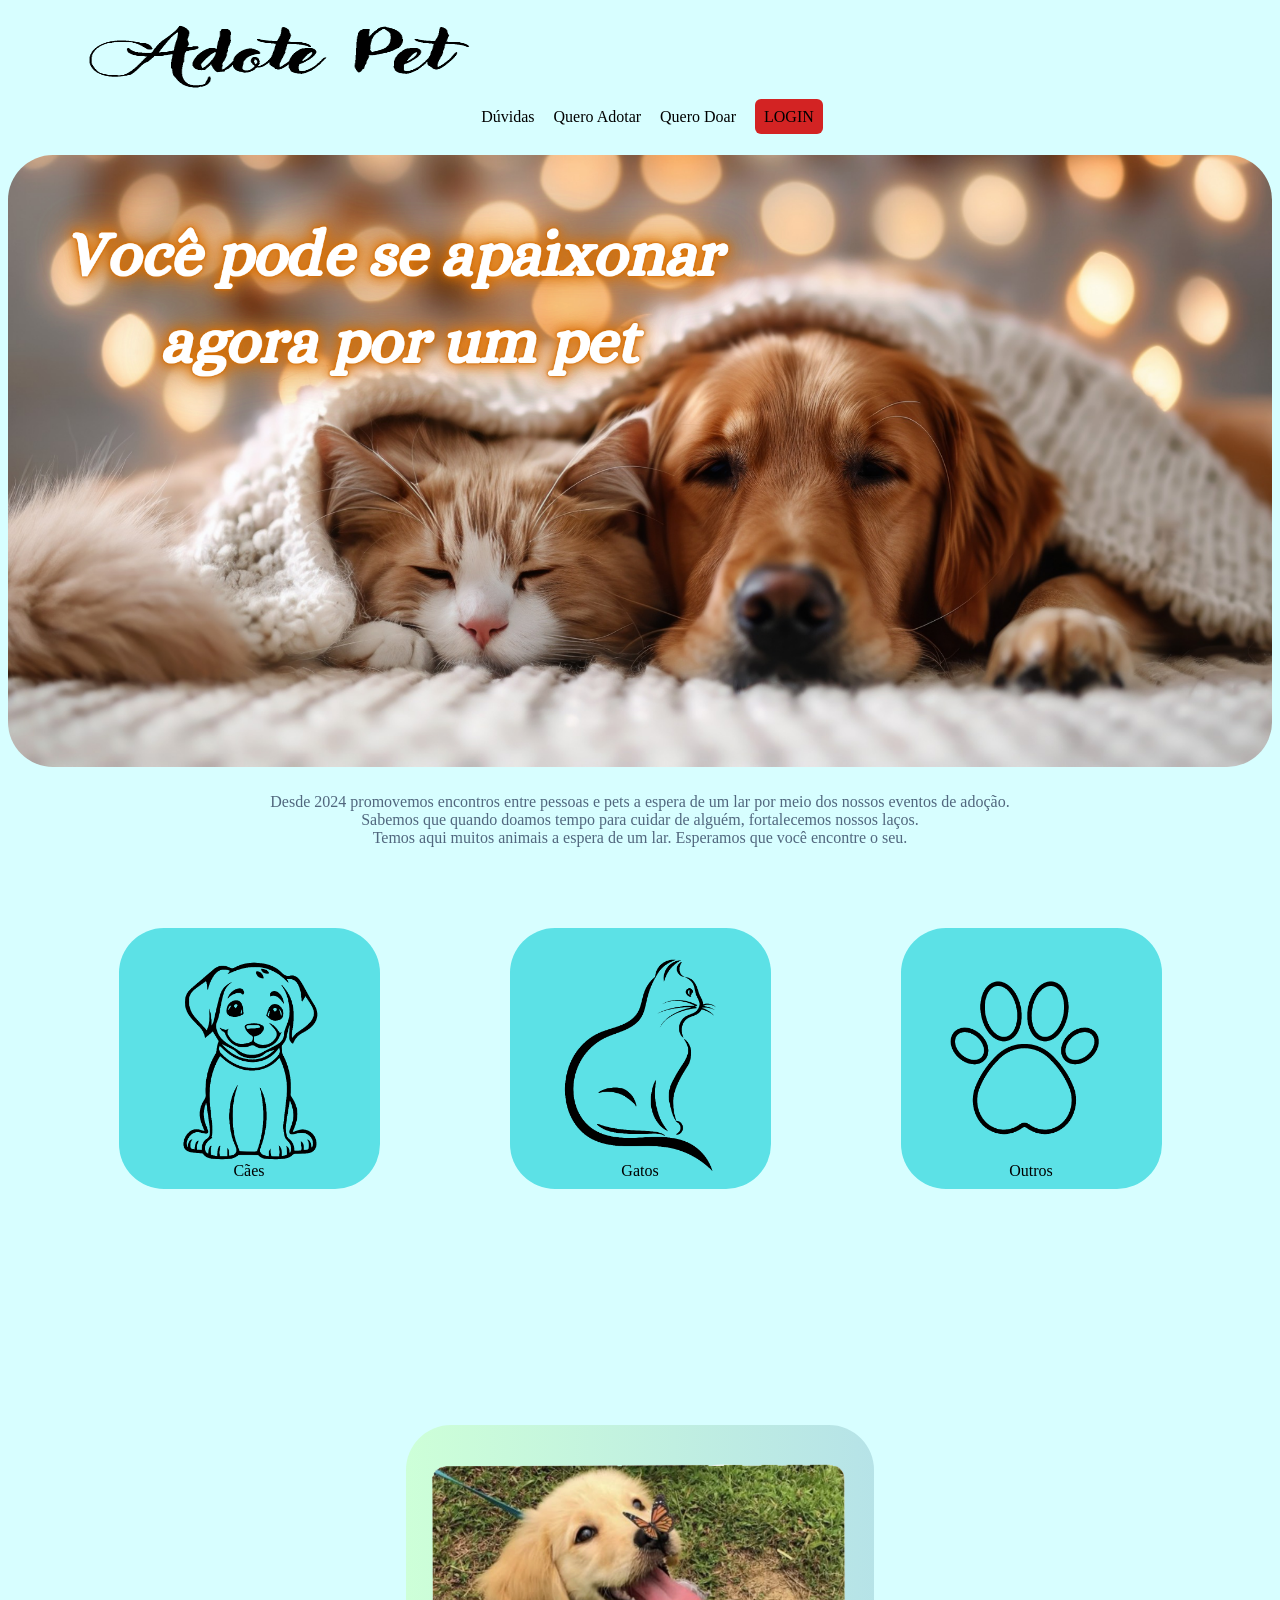
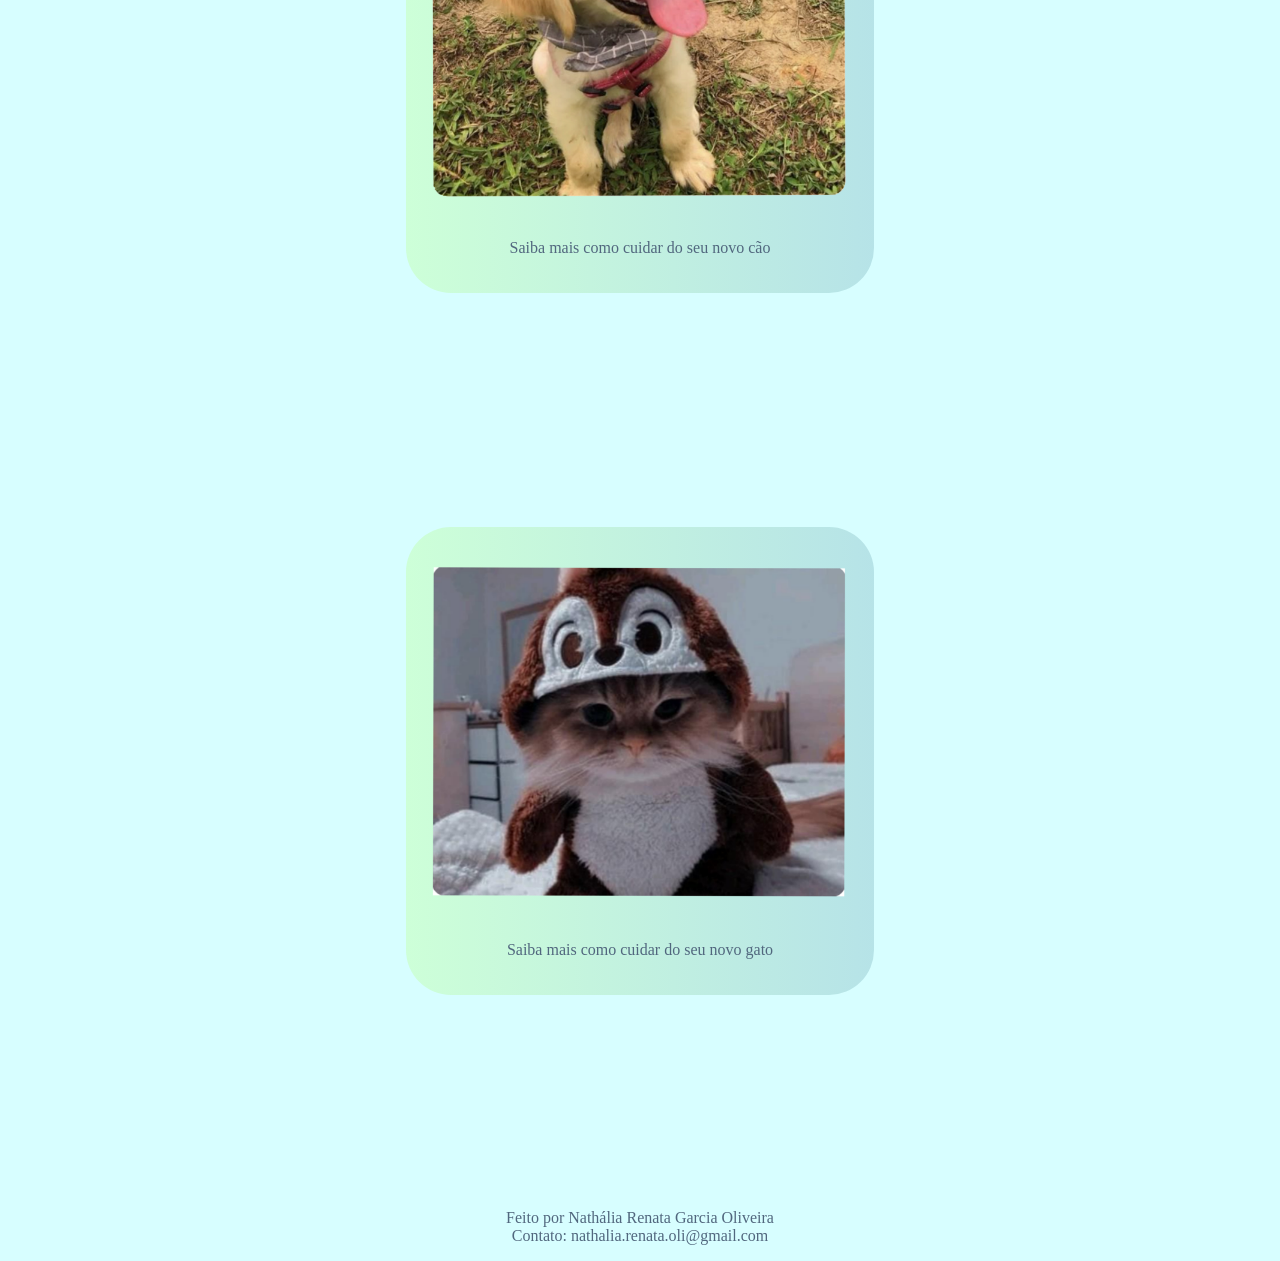
<file: index.html>
<!DOCTYPE html>
<html lang="pt-br">
<head>
    <meta charset="UTF-8">
    <meta name="viewport" content="width=device-width, initial-scale=1.0">
    <title>Adote seu Pet</title>
    <link rel="stylesheet" href="stylecalig.css">
    <link rel="stylesheet" href="style.css">
</head>
<body>
    <div class="header-container">
        <div class="barra">
            <img src="Logo.png" class="logo1">
            <div class="text">
                <nav class="linkcar">
                    <a href="duvidas.html">Dúvidas</a>
                    <a href="adote.html">Quero Adotar</a>
                    <a href="doe.html">Quero Doar</a>
                    <a href="login.html" class="entrar">LOGIN</a>
                </nav>
            </div>
        </div>
    
        <img src="Cat and dog 1.png" class="capa">
    </div>
    <p class="text2"> Desde 2024 promovemos encontros entre pessoas e pets a espera de um lar por meio dos nossos eventos de adoção.<br> 
        Sabemos que quando doamos tempo para cuidar de alguém, fortalecemos nossos laços.<br>  
        Temos aqui muitos animais a espera de um lar. Esperamos que você encontre o seu.</p> 
    
        <div class="container-animais">
            <div class="item-animal">
                <img src="Dog2.png" class="animal-imagem">
                <label class="animal-descricao">Cães</label>
            </div>
            <div class="item-animal">
                <img src="cat.png" class="animal-imagem">
                <label class="animal-descricao">Gatos</label>
            </div>
            <div class="item-animal">
                <img src="pata.png" class="animal-imagem">
                <label class="animal-descricao">Outros</label>
            </div>
        </div>
        <div class="dicas">
            <div class="mov">
            <div class="item-dicas">
                <img src="DogDicas.png" class="animal-dicas">
                 <a  class="text2" href="cuidadoscao.html" >Saiba mais como cuidar do seu novo cão</a >
            </div>    
            </div>
            
            <div class="mov">
            <div class="item-dicas" >
                <img src="Gatodicas.png" class="animal-dicas">
                <a  class="text2" href="cuidadosgato.html" >Saiba mais como cuidar do seu novo gato</a >
            </div>
            </div>
        </div>
    </div>
    <br>
    <br>
    <br>
<div class="text2">
    <p>Feito por Nathália Renata Garcia Oliveira
    <br>
    Contato: nathalia.renata.oli@gmail.com</p>
</div>
</file>
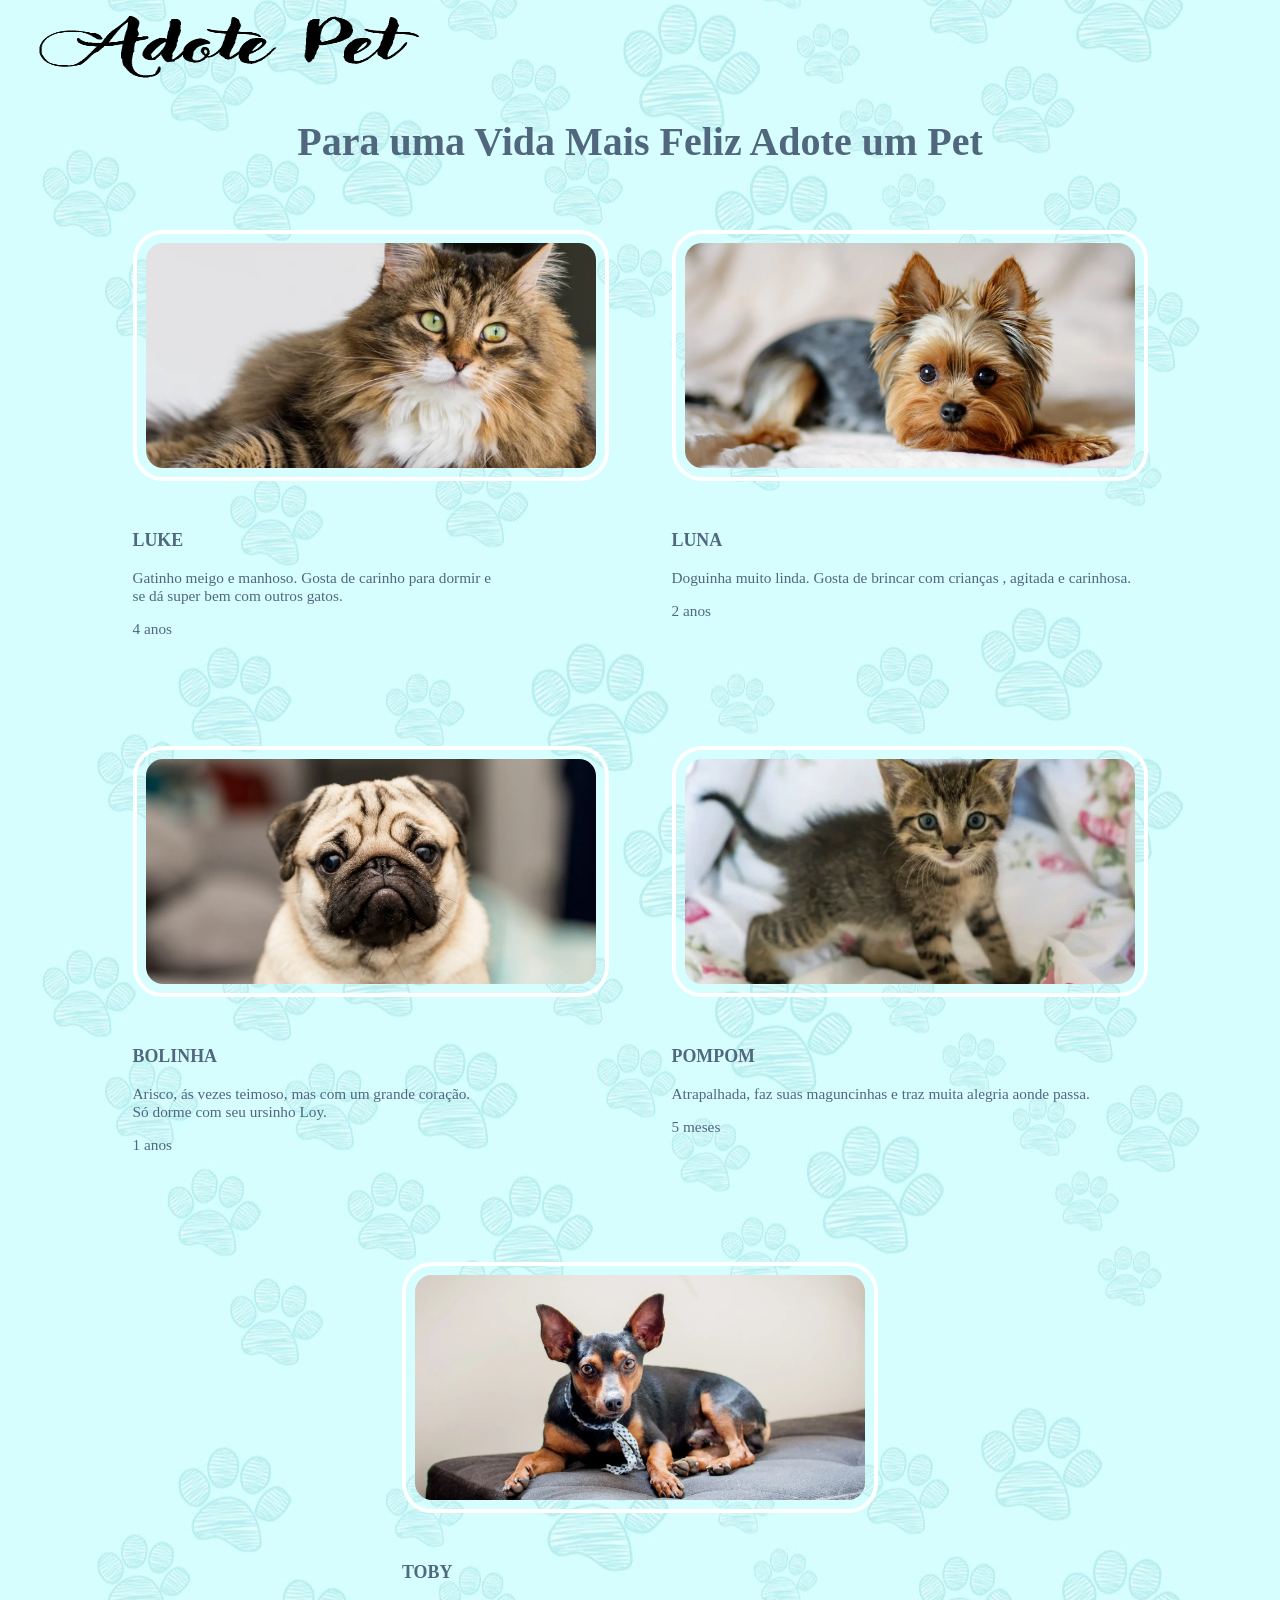
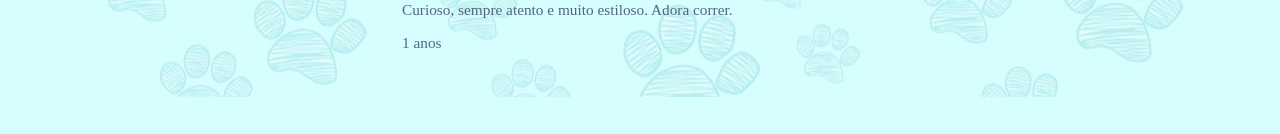
<file: adote.html>
<!DOCTYPE html>
<html lang="pt-br">
<head>
    <meta charset="UTF-8">
    <meta name="viewport" content="width=device-width, initial-scale=1.0">
    <link rel="stylesheet" href="style.css">
    <link rel="stylesheet" href="stylecalig.css">
    <link rel="stylesheet" href="styleadote.css">
    <title>Quero Adotar</title>
</head>
<body>
    
    <img src="Logo.png" class="logo1">
    <h1>Para uma Vida Mais Feliz Adote um Pet</h1>
    
     <div class="img-adote-ld">
        
        <div class="info-imagem-adote">
            <img src="gato1.png " class="imagem-adote">
            <h3>LUKE<br> </h3>
            <p>Gatinho meigo e manhoso. Gosta de carinho para dormir e <br> se dá super bem com outros gatos.</p> 
            <span>4 anos</span>
        </div>
        
        <div class="info-imagem-adote">
            <img src="yorkshire.png" class="imagem-adote">
            <h3>LUNA<br> </h3>
            <p>Doguinha muito linda. Gosta de brincar com crianças , agitada e carinhosa.</p> 
            <span>2 anos</span>
        </div>
        
        <div class="info-imagem-adote">
            <img src="pug.png" class="imagem-adote">
            <h3>BOLINHA<br> </h3>
            <p>Arisco, ás vezes teimoso, mas com um grande coração.<br> Só dorme com seu ursinho Loy.</p>
            <span>1 anos</span>
        </div>

        <div class="info-imagem-adote">
            <img src="gato2.png" class="imagem-adote">
            <h3>POMPOM<br> </h3>
            <p>Atrapalhada, faz suas maguncinhas e traz muita alegria aonde passa.</p>
            <span>5 meses</span>
        </div>
        
        <div class="info-imagem-adote">
            <img src="pinscher.png" class="imagem-adote">
            <h3>TOBY<br> </h3>
            <p>Curioso, sempre atento e muito estiloso. Adora correr. </p>
            <span>1 anos</span>
        </div>
        
     </div> 
           
</body>
</html>
</file>
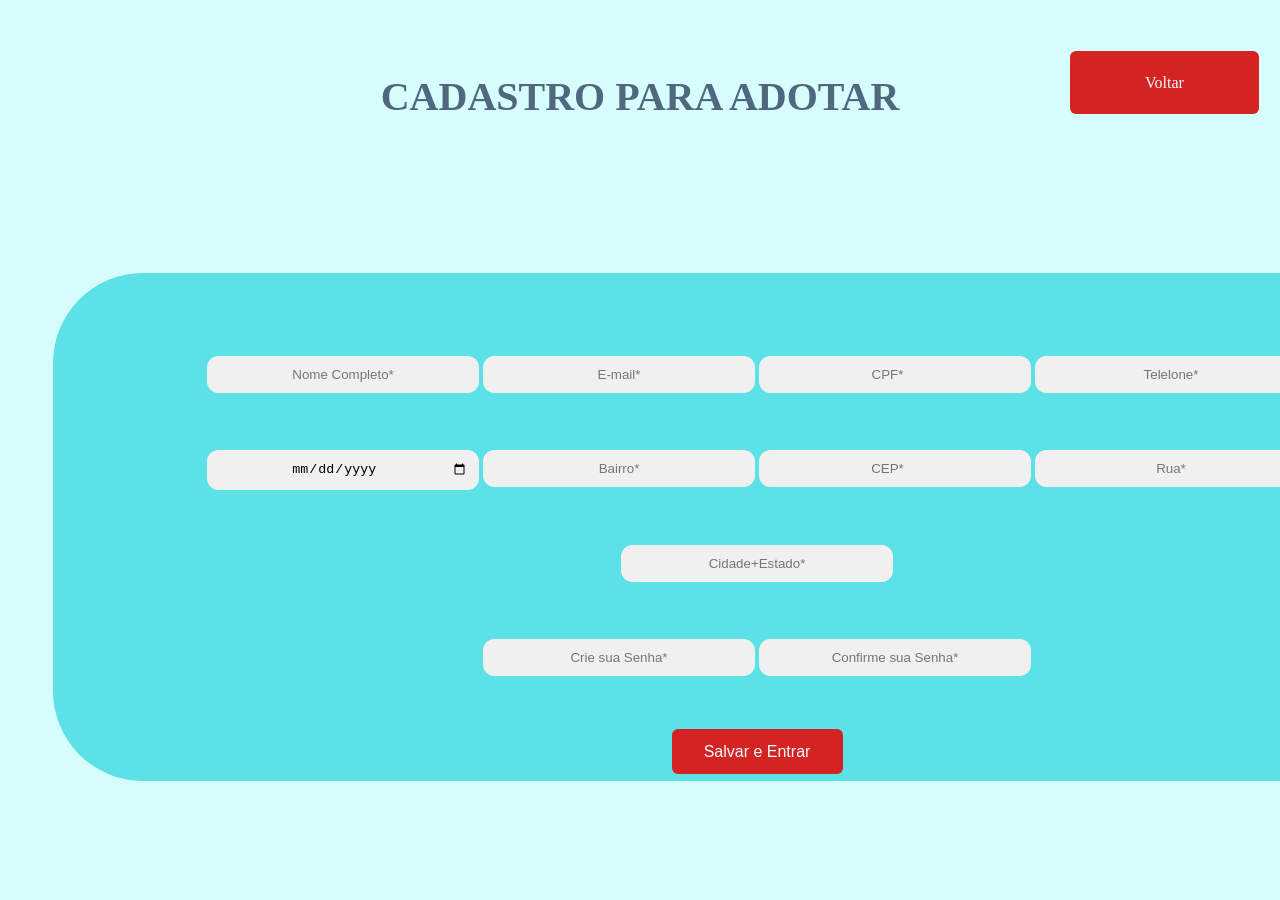
<file: cadastro.html>
<!DOCTYPE html>
<html lang="pt-br">
<head>
    <meta charset="UTF-8">
    <meta name="viewport" content="width=device-width, initial-scale=1.0">
    <link rel="stylesheet" href="stylecad.css">
    <link rel="stylesheet" href="stylecalig.css">
    <link rel="stylesheet" href="style.css">
    <title>CADASTRO</title>
  </head>
<body> 
     
        <h1>CADASTRO PARA ADOTAR</h1>
        <a href="login.html" class="voltar">Voltar</a>  
        <div class="cadastro">
              
        <input type="text" placeholder="Nome Completo*">
        <input type="email" placeholder="E-mail*">
        <input type="number" maxlength="11" required  placeholder="CPF*">
        <input type="tel" maxlength="11" required  placeholder="Telelone*">
        <input type="date" placeholder="Data Nasc.*">
        <input type="text" placeholder="Bairro*">
        <input type="number" placeholder="CEP*">
        <input type="text" placeholder="Rua*">
        <input type="text" placeholder="Cidade+Estado*">
        <br>
        <input type="password" maxlength="8" required placeholder="Crie sua Senha*">
        <input type="password" maxlength="8" required placeholder="Confirme sua Senha*">
        <br>
        
        <input class="entrar" type="submit" value="Salvar e Entrar" onclick="entra()">
        
        </div>
        
        <script>
            function entra(){
                alert("Conta criada com sucesso!")
            }
        </script>
        
</body>
</html>
</file>
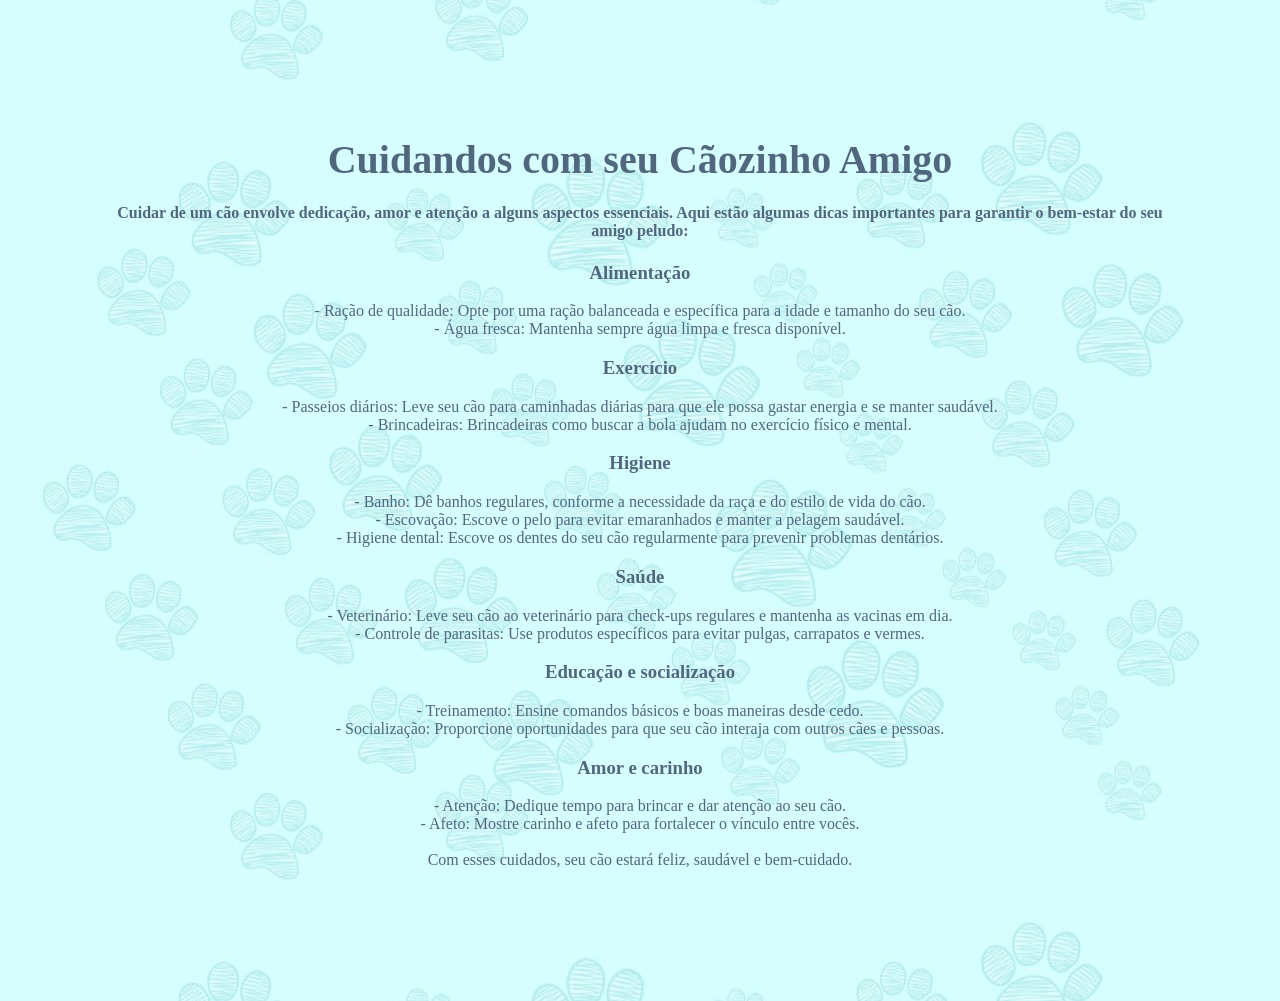
<file: cuidadoscao.html>
<!DOCTYPE html>
<html lang="pt-br">
<head>
    <meta charset="UTF-8">
    <meta name="viewport" content="width=device-width, initial-scale=1.0">
    <title>CUIDAR CÃO</title>
    <link rel="stylesheet" href="stylecuidados.css">
    <link rel="stylesheet" href="stylecalig.css">
    <link rel="stylesheet" href="style.css">
</head>
<body>
    <div class="textduv">
    <h1>Cuidandos com seu Cãozinho Amigo</h1>
     
   <p><h4>Cuidar de um cão envolve dedicação, amor e atenção a alguns aspectos essenciais. Aqui estão algumas dicas importantes para garantir o bem-estar do seu amigo peludo:</h4>

<h3>Alimentação</h3>
- Ração de qualidade: Opte por uma ração balanceada e específica para a idade e tamanho do seu cão.<br>
- Água fresca: Mantenha sempre água limpa e fresca disponível.<br>

<h3>Exercício</h3>
- Passeios diários: Leve seu cão para caminhadas diárias para que ele possa gastar energia e se manter saudável.<br>
- Brincadeiras: Brincadeiras como buscar a bola ajudam no exercício físico e mental.<br>

<h3>Higiene</h3>
- Banho: Dê banhos regulares, conforme a necessidade da raça e do estilo de vida do cão.<br>
- Escovação: Escove o pelo para evitar emaranhados e manter a pelagem saudável.<br>
- Higiene dental: Escove os dentes do seu cão regularmente para prevenir problemas dentários.<br>

 <h3>Saúde</h3>
- Veterinário: Leve seu cão ao veterinário para check-ups regulares e mantenha as vacinas em dia.<br>
- Controle de parasitas: Use produtos específicos para evitar pulgas, carrapatos e vermes.<br>

<h3>Educação e socialização</h3>
- Treinamento: Ensine comandos básicos e boas maneiras desde cedo.<br>
- Socialização: Proporcione oportunidades para que seu cão interaja com outros cães e pessoas.<br>

<h3>Amor e carinho</h3>
- Atenção: Dedique tempo para brincar e dar atenção ao seu cão.<br>
- Afeto: Mostre carinho e afeto para fortalecer o vínculo entre vocês.<br><br>

Com esses cuidados, seu cão estará feliz, saudável e bem-cuidado.</p>
    </div>
</body>
</html>
</file>
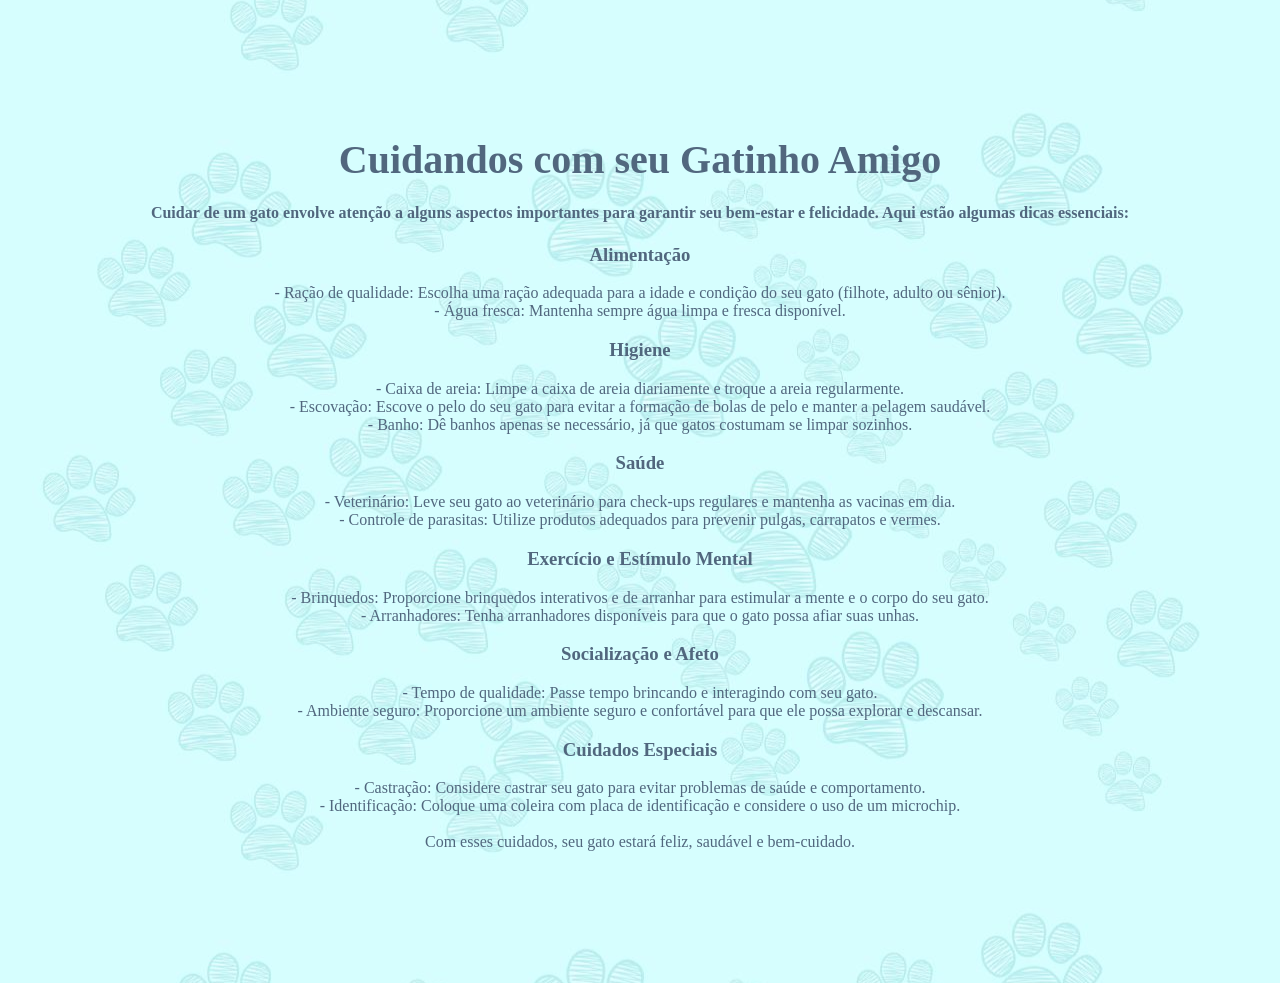
<file: cuidadosgato.html>
<!DOCTYPE html>
<html lang="pt-br">
<head>
    <meta charset="UTF-8">
    <meta name="viewport" content="width=device-width, initial-scale=1.0">
    <title>CUIDAR GATO</title>
    <link rel="stylesheet" href="stylecuidados.css">
    <link rel="stylesheet" href="stylecalig.css">
    <link rel="stylesheet" href="style.css">
</head>
<body>
    <div class="textduv">
    <h1>Cuidandos com seu Gatinho Amigo</h1>
     
   <p><h4>Cuidar de um gato envolve atenção a alguns aspectos importantes para garantir seu bem-estar e felicidade. Aqui estão algumas dicas essenciais:</h4>

 <h3>Alimentação</h3>
- Ração de qualidade: Escolha uma ração adequada para a idade e condição do seu gato (filhote, adulto ou sênior).<br>
- Água fresca: Mantenha sempre água limpa e fresca disponível.<br>

<h3>Higiene</h3>
- Caixa de areia: Limpe a caixa de areia diariamente e troque a areia regularmente.<br>
- Escovação: Escove o pelo do seu gato para evitar a formação de bolas de pelo e manter a pelagem saudável.<br>
- Banho: Dê banhos apenas se necessário, já que gatos costumam se limpar sozinhos.<br>

<h3>Saúde</h3>
- Veterinário: Leve seu gato ao veterinário para check-ups regulares e mantenha as vacinas em dia.<br>
- Controle de parasitas: Utilize produtos adequados para prevenir pulgas, carrapatos e vermes.<br>

<h3>Exercício e Estímulo Mental</h3>
- Brinquedos: Proporcione brinquedos interativos e de arranhar para estimular a mente e o corpo do seu gato.<br>
- Arranhadores: Tenha arranhadores disponíveis para que o gato possa afiar suas unhas.<br>

<h3>Socialização e Afeto</h3>
- Tempo de qualidade: Passe tempo brincando e interagindo com seu gato.<br>
- Ambiente seguro: Proporcione um ambiente seguro e confortável para que ele possa explorar e descansar.<br>

<h3>Cuidados Especiais</h3>
- Castração: Considere castrar seu gato para evitar problemas de saúde e comportamento.<br>
- Identificação: Coloque uma coleira com placa de identificação e considere o uso de um microchip.<br><br>

Com esses cuidados, seu gato estará feliz, saudável e bem-cuidado.</p>
    </div>
</body>
</html>
</file>
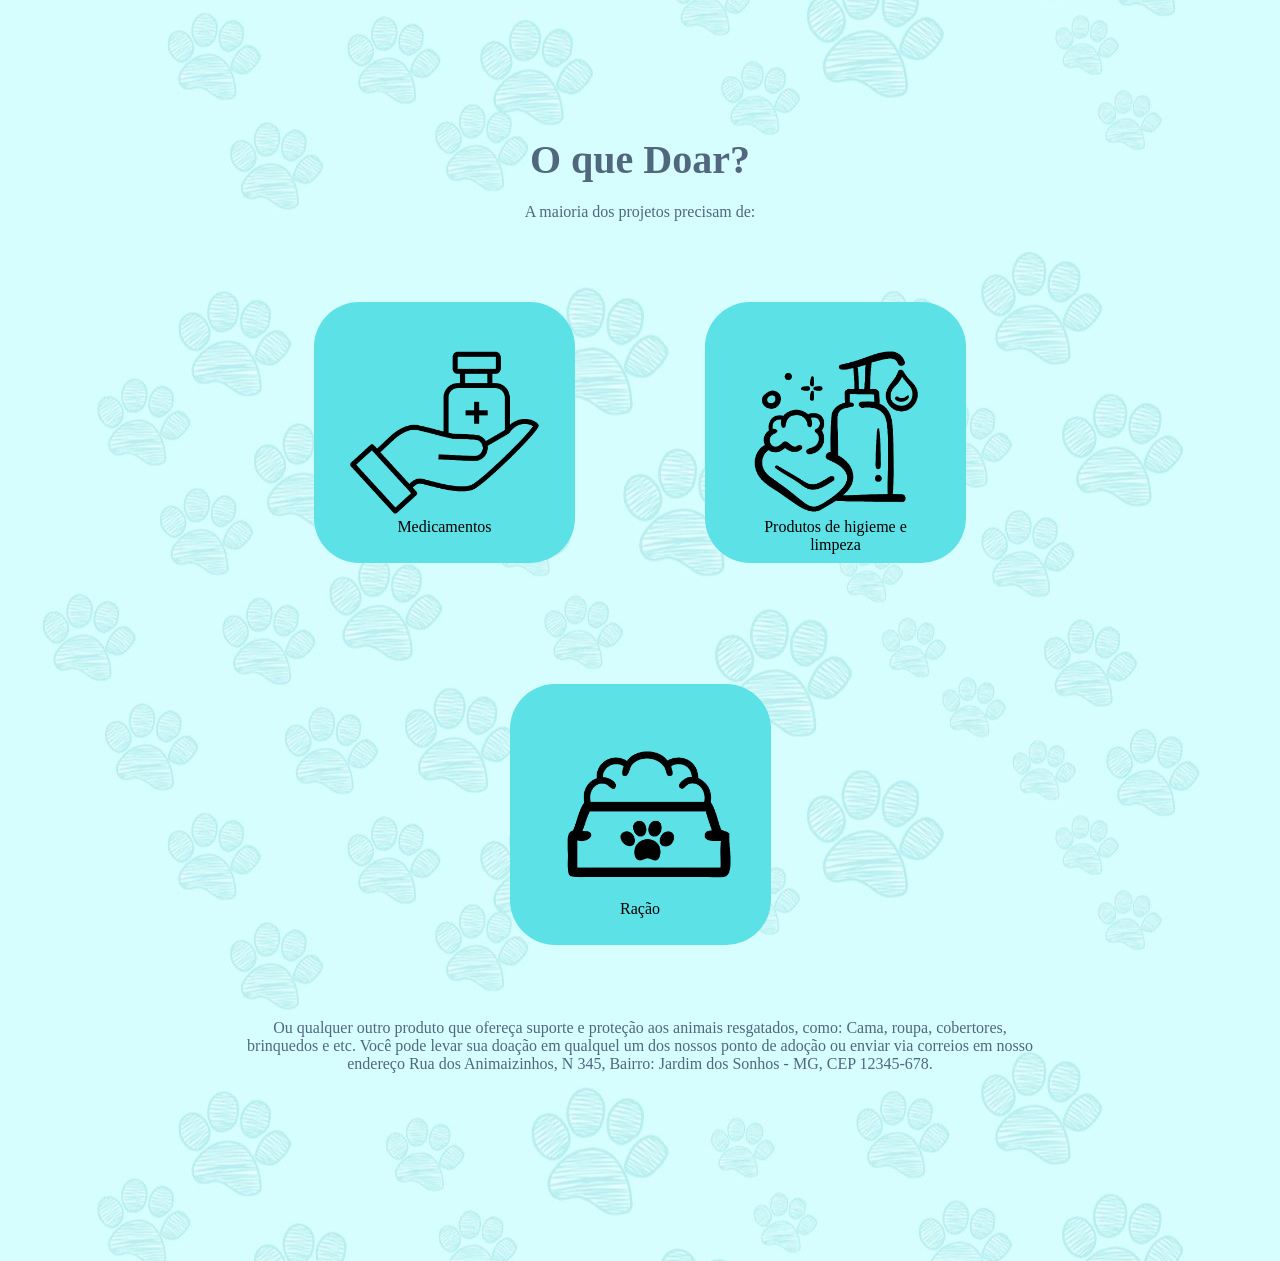
<file: doe.html>
<!DOCTYPE html>
<html lang="pt-br">
<head>
    <meta charset="UTF-8">
    <meta name="viewport" content="width=device-width, initial-scale=1.0">
    <link rel="stylesheet" href="stylecalig.css">
    <link rel="stylesheet" href="style.css">
    <link rel="stylesheet" href="styledoe.css">
    <title>Adoção</title>
</head>
<body>
    <div class="textduv">
    <h1>O que Doar?</h1>
    <p>A maioria dos projetos precisam de:</p>
    <div class="doe-geral">

            <div class="imagem-doe">
                <img src="remedio.png" class="doe-imagem">
                <label class="animal-descricao">Medicamentos</label>
            </div>
            <div class="imagem-doe">
                <img src="Higiene.png" class="doe-imagem">
                <label class="animal-descricao">Produtos de higieme e <br> limpeza  </label>
            </div>
            <div class="imagem-doe">
                <img src="racao.png" class="doe-imagem">
                <label class="animal-descricao">Ração</label>
            </div>

    <p> Ou qualquer outro produto que ofereça suporte e proteção aos animais resgatados, como: Cama, roupa, cobertores, <br> brinquedos e etc.
Você pode levar sua doação em qualquel um dos nossos ponto de adoção ou enviar via correios em nosso <br>endereço Rua dos Animaizinhos, N 345, Bairro: Jardim dos Sonhos - MG, CEP 12345-678.</p>
    
        </div>
        <br>
        <br>
    
    </div>
</body>
</html>
</file>
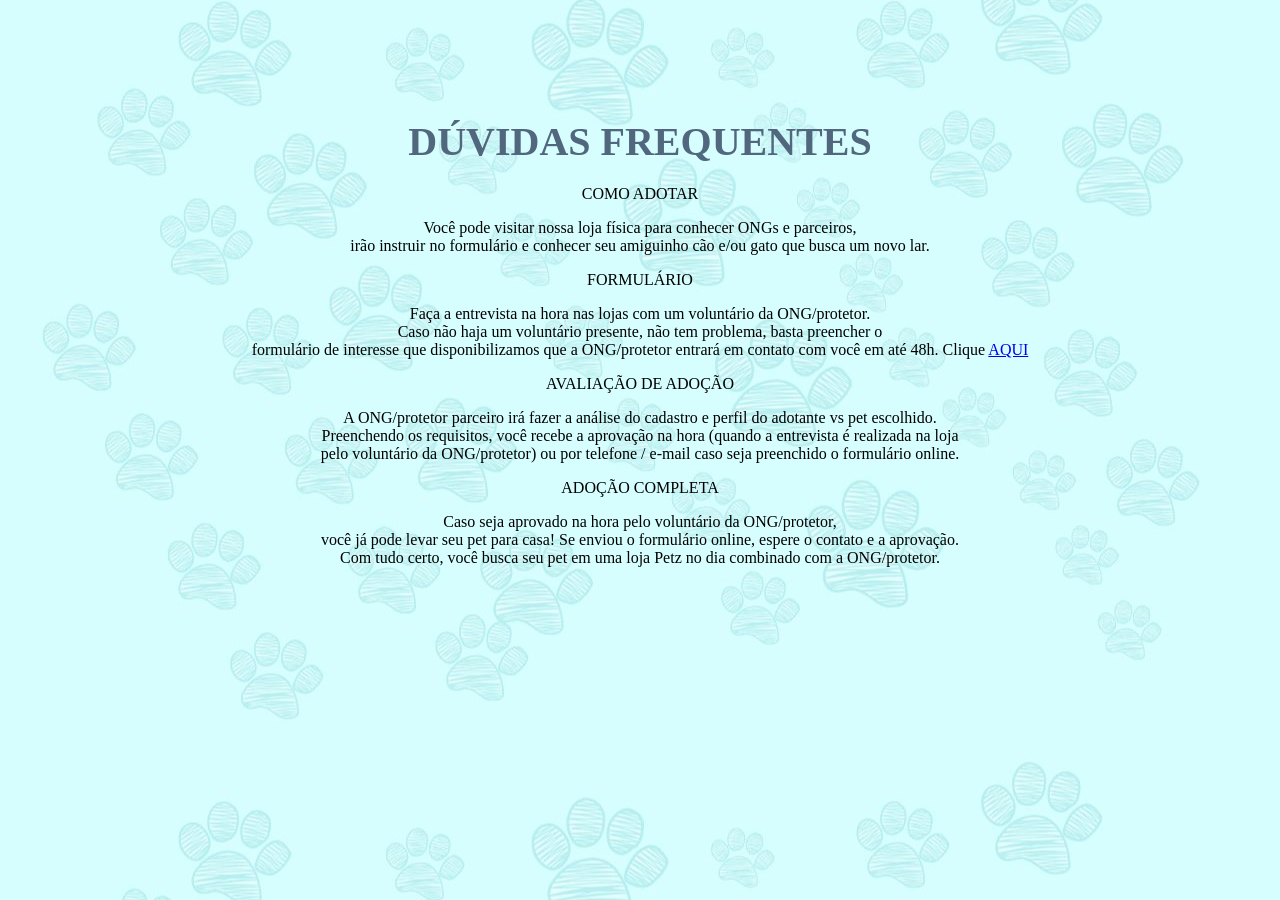
<file: duvidas.html>
<!DOCTYPE html>
<html lang="pt-br">
<head>
    <meta charset="UTF-8">
    <meta name="viewport" content="width=device-width, initial-scale=1.0">
    <title>DÚVIDAS</title>
    <link rel="stylesheet" href="styleduv.css">
    <link rel="stylesheet" href="stylecalig.css">
    <link rel="stylesheet" href="style.css">
</head>
<body>
    <div class="textduv">
    <h1>DÚVIDAS FREQUENTES</h1>
    <label>COMO ADOTAR</label>
    <p> Você pode visitar nossa loja física para conhecer ONGs e parceiros, <br>
        irão instruir no formulário e conhecer seu amiguinho cão e/ou gato que busca um novo lar. </p>
    <label>FORMULÁRIO</label>

    <p>Faça a entrevista na hora nas lojas com um voluntário da ONG/protetor. <br>
        Caso não haja um voluntário presente, não tem problema, basta preencher o <br>
        formulário de interesse que disponibilizamos que a ONG/protetor entrará em contato com você em até 48h. Clique  <a href="https://forms.gle/1hiS7HBkjhHq8deaA">AQUI</a> </P>

    <label>AVALIAÇÃO DE ADOÇÃO</label>

    <p>A ONG/protetor parceiro irá fazer a análise do cadastro e perfil do adotante vs pet escolhido. <br>
        Preenchendo os requisitos, você recebe a aprovação na hora (quando a entrevista é realizada na loja <br>
        pelo voluntário da ONG/protetor) ou por telefone / e-mail caso seja preenchido o formulário online.</p>


    <label>ADOÇÃO COMPLETA</label>

   <p>Caso seja aprovado na hora pelo voluntário da ONG/protetor, <br>
    você já pode levar seu pet para casa! Se enviou o formulário online, espere o contato e a aprovação. <br>
    Com tudo certo, você busca seu pet em uma loja Petz no dia combinado com a ONG/protetor.</p>
    </div>
</body>
</html>
</file>
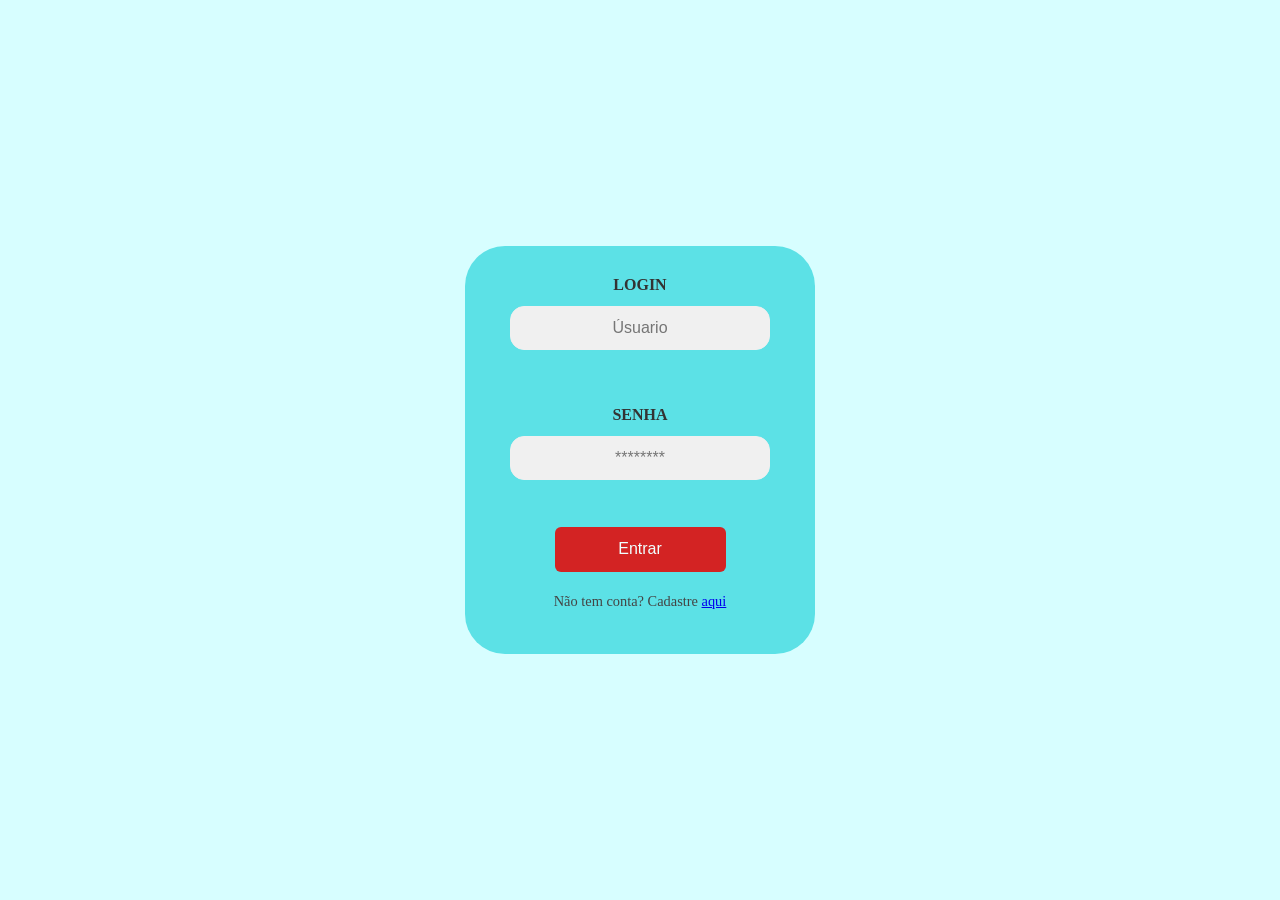
<file: login.html>
<!DOCTYPE html>
<html lang="pt-br">
<head>
    <meta charset="UTF-8">
    <meta name="viewport" content="width=device-width, initial-scale=1.0">
    <link rel="stylesheet" href="StyleLogin.css">
    <link rel="stylesheet" href="stylecalig.css">
    <link rel="stylesheet" href="style.css">
    <title>FAÇA LOGIN</title>
  </head>
<body> <div class="login">
     
        <label>LOGIN</label>
        <input type="email" placeholder="Úsuario">
        <br>
        <br>
        <label>SENHA</label>
        <input type="password" maxlength="8" required placeholder="********">
        
        <br>
        <br>
        <input class="entrar" type="submit" value="Entrar" onclick="entra()">
        
     
        <p>Não tem conta? Cadastre <a href="cadastro.html" target="_blank">aqui</a> </p> 
        </div>
        
        <script>
            function entra(){
                alert("logado")
            }
        </script>
        
</body>
</html>
</file>
<file: stylecalig.css>
body{
    font-family: 'Alice', serif;
}

@font-face {
  font-family: 'Alice';
  src: url("C:\Users\natha\OneDrive\Documentos\DESENVOLVIMENTO DE SISTEMAS\HTML\Portifolio\Adoção de Animais\Alice-Regular.ttf") format('ttf'),
       url("C:\Users\natha\OneDrive\Documentos\DESENVOLVIMENTO DE SISTEMAS\HTML\Portifolio\Adoção de Animais\Alice-Regular.ttf") format('ttf'),
       url("C:\Users\natha\OneDrive\Documentos\DESENVOLVIMENTO DE SISTEMAS\HTML\Portifolio\Adoção de Animais\Alice-Regular.ttf") format('truetype');
  font-weight: normal;
  font-style: normal; /* adiciona a fonte do texto*/
}
</file>
<file: style.css>
.header-container {
    display: flex;
    flex-direction: column;
    width: 100%;
}

.barra {
    display: flex;
    flex-direction: column; /* Mudamos para coluna para empilhar logo, links e a linha */
    align-items: flex-start; /* Alinha os itens à esquerda */
    padding: 10px 50px;
    /* Outros estilos da barra, se houver */
}

.linkcar a {
    margin-left: 15px;
    text-decoration: none;
    color: black;
}

.text label {
    width: 100%; /* Faz a linha de pontos ocupar a largura da barra */
    font-size: 1em;
    color: black;
    white-space: nowrap;
    overflow: hidden;
    text-overflow: ellipsis;
    text-align: left; /* Alinha os pontos à esquerda */
    padding-bottom: 5px; /* Adiciona um pouco de espaço abaixo da linha */
}

.capa {
    width: 100%;
    height: auto;
    border-radius: 5dvh;
    padding: 0;
    margin: 10px auto;
    border: 0;
    display: block;
    max-width: 170dvh;
    max-height: 80dvh;
    object-fit: cover;
}

.logo1{
    width: 50dvh;
    height: 20dvh;
    display: flex;
    margin: -5dvh;
    margin-left: 1dvh;
    }
 

.linkcar{
    /* background-color: #d7feff; */
    width: 100%; 
    height: 0;
    margin: 0;
    padding: 0;
    margin-bottom: 3dvh;
    display: block;
    justify-content: space-between;
    text-align: center;
    margin-left: auto;
    margin-right: auto;
    
}
.entrar , .voltar{
    width: 19dvh; /* Ajustado para um tamanho fixo legível em qualquer tela(largura do botão) */
    height: 5dvh; /*tamanho do botão*/
    border-radius: 5dvh;
    padding: 1dvh;
    background-color: #d32323;
    margin: -1dvh;
    color: azure;
    border: none;
    border-radius: 6px;
    font-size: 1rem;
    cursor: pointer;
  
}

h1 {
    text-align: center;
    font-size: 40px;
    margin: 0;
}

.text {  
    text-align: center;
    font-family: Georgia, 'Times New Roman', Times, serif;
    display: flex;
    flex-direction: column;
    align-items: flex-end; /* Alinha os links à direita */
    width: 100%; /* Ocupa a largura total da barra */

}
.text2{
    text-decoration: none; /* Remove sublinhado do iperlink */
   color: #51677e; 
   text-align: center;
}
.container-animais{
    display: flex;
    flex-wrap: wrap; /* Para quebrar para a próxima linha em telas menores */
    justify-content: center; /* Centralizar os itens horizontalmente */
    gap: 40px; /* Espaçamento entre os itens */
    padding: 20px; /* Espaçamento ao redor do container */
}

.item-animal{
    display: flex;
    flex-direction: column; /* Alinhar imagem e texto verticalmente */
    align-items: center; /* Centralizar imagem e texto horizontalmente dentro do item */
    text-align: center;
    padding: 5dvh;
    
}

.animal-imagem{
    width: 25dvh; /* Tamanho da imagem relativo à altura da viewport */
    height: 25dvh;
    border-radius: 5dvh;
    padding: 2dvh;
    background-color: #5ce1e6;
    margin-bottom: -3vh; /* Espaço entre a imagem e a descrição */
}

.animal-descricao {
    font-family: Georgia, 'Times New Roman', Times, serif;
}

.dicas {
    display: flex;
    flex-wrap: wrap;
    justify-content: center; 
    gap: 30dvh; /* Afasta os dois objetos*/
    padding: 20dvh; /* A descrição desce para baixo, saindo da imagem*/
}

.item-dicas {
    display: flex;
    flex-direction: column; 
    align-items: center; 
    text-align: center;
    
}

.animal-dicas {
    width: 50dvh;
    height: 50dvh;
    border-radius: 5dvh;
    padding: 1vh;
    background: linear-gradient(to right, #cdffd8, #94b9ff,#bbf0de);/* faz um degrade*/
    margin-bottom: -6vh; /* A descrição sobe para cima(encaixando dentro da imagem)*/
    -webkit-animation: beta-gradient 3s linear infinite;
    -moz-animation: beta-gradient 3s linear infinite;
    animation: beta-gradient 3s linear infinite;
    overflow: hidden;
    background-size: 500% auto;
}
.animal-dicas ::after {
  content: "";
  width: 100%;
  height: 200px;
  position: absolute;
  top: 0;
  left: 0;
  background-image: -webkit-linear-gradient(315deg, rgba(9, 79, 153, 0.29), rgba(164, 164, 164, 0.18) 50%, rgba(45, 45, 81, 0.49) 95%), url(https://www.transparenttextures.com/patterns/climpek.png);
  background-image: linear-gradient(135deg, #ffffff00, #ffffff2e 50%, #ffffff00 95%), url(https://www.transparenttextures.com/patterns/climpek.png);
  -webkit-animation: beta-gradient 40s linear infinite;
  -moz-animation: beta-gradient 40s linear infinite;
  animation: beta-gradient 40s linear infinite;
}
@-webkit-keyframes beta-gradient {
    0%{background-position:0 0}
    100%{background-position:100% 0}
}
@-moz-keyframes beta-gradient {
    0%{background-position:0 0}
    100%{background-position:100% 0}
}
@keyframes beta-gradient { 
    0%{background-position:0 0}
    100%{background-position:100% 0}
}

.textduv {
    text-align: center;
    font-family: Georgia, 'Times New Roman', Times, serif;
    
}
body {
    background-color: #d7feff;
    
}
td{
    display: flex;
    justify-content: center;
}
.mov{
        color: #333;
        cursor: pointer; /* Transforma a seta do mouse na "mãozinha" de clique */
        transition: transform 0.5s ease; /* Suaviza o movimento */
    }
.mov :hover{
    color: #007BFF; /* Muda a cor opcionalmente */
    
}

.item-animal:hover, .info-imagem-adote:hover,.imagem-doe:hover,.login:hover {
 transform: scale(1.1);
}
.item-animal:hover, .info-imagem-adote:hover, .imagem-doe:hover,.login:hover {
    transition: transform 0.3s ease; /* Faz a animação durar 0.3 segundos */
}


/* ==========================================================================
   RESPONSIVIDADE
   ========================================================================== */

   /* Regras gerais para garantir centralização de títulos em qualquer ecrã */
h1 {
    text-align: center !important;
    width: 100% !important;
    margin-top: 20px !important;
    margin-bottom: 20px !important;
}

@media screen and (max-width: 768px) {

    /* Força o container do topo a exibir tudo verticalmente e limpa alturas fixas */
    div.header-container {
        height: auto !important;
        min-height: min-content !important;
        display: block !important;
        visibility: visible !important;
        opacity: 1 !important;
    }

    /* Força a barra a aparecer e quebrar em linha */
    div.barra {
        display: flex !important;
        flex-direction: column !important;
        align-items: center !important;
        justify-content: center !important;
        width: 100% !important;
        height: auto !important;
        position: static !important;
        visibility: visible !important;
        opacity: 1 !important;
        padding: 20px 10px !important;
        background-color: #d7feff !important; /* Força uma cor de fundo para os links não sumirem no fundo */
    }

    /* Garante que o logo não suma */
    img.logo1 {
        display: block !important;
        max-width: 140px !important;
        height: auto !important;
        margin: 0 auto 20px auto !important;
        visibility: visible !important;
        opacity: 1 !important;
    }

    /* Força a div interna do menu a ficar totalmente visível */
    div.text {
        display: flex !important;
        width: 100% !important;
        height: auto !important;
        margin: 0 !important;
        padding: 0 !important;
        border-top: none !important; /* Remove a linha pontilhada no mobile */
        justify-content: center !important;
        visibility: visible !important;
        opacity: 1 !important;
    }

      div.textduv {
        display: flex !important;
        flex-direction: column !important;
        align-items: center !important; /* Centraliza os elementos estruturais */
        text-align: center !important;  /* Centraliza os textos e labels */
        width: 100% !important;
        padding: 20px 15px !important;
        box-sizing: border-box !important;
    }
    div.textduv h1 {
        text-align: center !important;
        font-size: 1.8rem !important;
        width: 100% !important;
        margin: 15px auto !important;
        word-wrap: break-word !important;
    }

    div.textduv label, 
    div.textduv h3 {
        display: block !important;
        text-align: center !important;
        width: 100% !important;
        margin-top: 20px !important;
        font-weight: bold !important;
    }

    /* Ajusta e centraliza os parágrafos descritivos */
    div.textduv p {
        text-align: center !important; /* Altera o alinhamento para o meio no telemóvel */
        font-size: 1rem !important;
        line-height: 1.6 !important;
        width: 100% !important;
        max-width: 600px !important;
        margin: 10px auto !important;
    }

    /* Remove quebras de linha manuais (<br>) que possam deformar o texto centralizado */
    div.textduv p br {
        display: none !important;
    }
    
    /* Força o menu (<nav>) e suas opções a aparecerem na tela */
    nav.linkcar {
        display: flex !important;
        flex-direction: column !important; /* Itens um embaixo do outro */
        width: 100% !important;
        height: auto !important;
        gap: 12px !important;
        padding: 0 !important;
        margin: 0 !important;
        text-align: center !important;
        visibility: visible !important;
        opacity: 1 !important;
    }

    /* Estilização forçada dos links/botões no celular */
    nav.linkcar a {
        display: block !important;
        visibility: visible !important;
        opacity: 1 !important;
        padding: 12px !important;
        color: #333333 !important; /* Força a cor do texto para não ficar invisível */
        background-color: #bffafc !important; /* Fundo cinza claro para destacar o botão */
        border-radius: 6px !important;
        font-size: 1.1rem !important;
        text-decoration: none !important;
        width: 85% !important;
        max-width: 280px !important;
        margin: 0 auto !important;
    }

    /* Força o destaque do botão de LOGIN */
    nav.linkcar a.entrar {
        background-color: #f07167 !important;
        color: #ffffff !important;
        font-weight: bold !important;
    }

    /* Garante que a imagem do cão e gato não cubra o menu */
    img.capa {
        display: block !important;
        width: 100% !important;
        height: auto !important;
        margin-top: 20px !important;
    }


}
</file>
<file: styleadote.css>
body{
    text-align: center;
    font-family: Georgia, 'Times New Roman', Times, serif;
    background-image:url('Fundoclaro.jpg');
    background-position: center;/*centraliza a imagem*/
    
}
h1 {
    color: #51677e;
}

.img-adote-ld{
    display: flex;/*imagem lado a lado*/
    flex-wrap: wrap;/*se não couber na tela pula para o lado de baixo*/
    height: 10dvh;
    gap: 7dvh;/*espaço entre imagens*/
    justify-content: center;/*centraliza*/
    padding: 5dvh;
}
.imagem-adote{
    border: 4px solid #ffffff; /* largura, estilo e cor */
    border-radius: 30px;     /* cantos arredondados */
    width: 50dvh;  
    padding: 1vh;
    margin-bottom: 3vh; 
 
}
.info-imagem-adote{
    text-align:left;
    font-size: 1.7dvh;
    color: #51677e;
    padding-bottom: 5dvh;/*espaço da linha da frase*/
}
.adocao-imagem{
    width: 25dvh; /* Tamanho da imagem relativo à altura da viewport */
    height: 25dvh;
    border-radius: 5dvh;
    padding: 2dvh;
    background-color: #5ce1e6;
    margin-bottom: -3vh; /* Espaço entre a imagem e a descrição */

}
</file>
<file: stylecad.css>
body{
    flex-direction: column;
    padding: 5dvh;
    background-color: #d7feff;
    display: block;
    justify-content: center;
    color: #51677e;
    text-align: center;
    
}
.cadastro{
    width: 1300px;
    height: 400px;
    border-radius: 10dvh;
    background-color: #5ce1e6;
    margin: auto;
    text-align: center ;
    line-height: 5.9; /* vezes o tamanho da fonte */
    padding: 6dvh ;
}
h1{
    width: 50dvh;
    height: 20dvh;
   
}
.voltar{
    
    position: absolute;
    top: 60px;     /* Distância do topo da página */
    right: 30px;   /* Distância da lateral direita da página */
    /* Remove decorações de link e centraliza o texto */
    text-decoration: none;
    display: inline-flex;
    align-items: center;
    justify-content: center;
    
}
.entrar{
    background-color: #d32323;
    color: azure;
    border-radius: 1dvh;
    width: 10dvh;
    height: 4dvh; 
}
.placeholder{
    text-align: center; 
}


input[type="email"],
input[type="password"],input[type="number"] ,input[type="text"],input[type="date"],input[type="tel"]{
  border-radius: 11px;  /* Arredonda as bordas */
  background-color: #f0f0f0; /* muda a cor e tamanaho bordas*/
  border: 1px solid #f0f0f0;
  padding: 10px;
  width: 250px;
  text-align: center;
}
input[type="email"]::placeholder,
input[type="password"]::placeholder ,input[type="number"]::placeholder ,input[type="text"]::placeholder,input[type="date"]::placeholder,input[type="tel"]::placeholder{
  text-align: center; /* centraliza a mensagem que está dentro do campo de login e senha.*/
}
.cadastro:hover {
 transform: scale(1.1);
}
.cadastro:hover {
    transition: transform 0.3s ease; /* Faz a animação durar 0.3 segundos */
}

/* ==========================================================================
   RESPONSIVIDADE PARA CELULAR
   ========================================================================== */
@media screen and (max-width: 768px) {
    
    /* 1. Ajusta o fundo para o celular */
    body {
        padding: 20px 10px !important; /* Troca o padding de 5dvh para caber na tela */
        height: auto !important;
    }

    /* 2. Ajusta o título para não sumir ou cortar no mobile */
    h1 {
        width: 100% !important; /* Neutraliza os 50dvh fixos */
        height: auto !important; /* Neutraliza os 20dvh fixos */
        font-size: 1.6rem !important;
        margin-bottom: 20px !important;
    }

    /* 3. A mágica da caixa de Cadastro no celular */
    .cadastro {
        width: 95% !important;   /* Em vez de 1300px, ocupa a largura do celular */
        height: auto !important;  /* Permite que ela cresça para baixo com os inputs */
        padding: 30px 15px !important;
        border-radius: 30px !important; /* Deixa a borda proporcional à tela pequena */
        
        /* Reduz o line-height gigante APENAS no celular para os campos não se espalharem por quilômetros */
        line-height: 1.5 !important; 
        
        /* Organiza seus inputs um embaixo do outro no formato de lista vertical */
        display: flex !important;
        flex-direction: column !important;
        align-items: center !important;
        gap: 15px !important; /* Cria um espaçamento perfeito entre cada campo */
    }

    /* 4. Ajusta o tamanho dos inputs no celular */
    input[type="email"],
    input[type="password"],
    input[type="number"],
    input[type="text"],
    input[type="date"],
    input[type="tel"] {
        width: 90% !important; /* Ocupa quase toda a largura interna da caixa azul */
        max-width: 260px !important; /* Mantém próximo aos seus 250px originais */
        box-sizing: border-box !important; /* Impede que o input quebre a borda */
        margin: 0 auto !important;
    }

    /* 5. Esconde as tags <br> originais APENAS no celular para não gerar espaços vazios gigantes */
    .cadastro br {
        display: none !important;
    }

    /* 6. Corrige os botões Voltar e Salvar para o tamanho do dedo no celular */
    .voltar, .entrar {
        width: 120px !important; /* Aumenta um pouco em relação aos 10dvh para ficar fácil de clicar */
        height: 40px !important;
        line-height: 40px !important; /* Centraliza o texto dentro do botão */
        display: inline-block !important;
        top: 0px;     /* Distância do topo da página */
        right: 0px;
    }
}
</file>
<file: stylecuidados.css>
body{
    text-align: center;
    font-family: Georgia, 'Times New Roman', Times, serif;
    background-image:url('Fundoclaro.jpg');
    background-position: center;/*centraliza a imagem*/
    color: #51677e;
    padding: 12dvh;
    
    
}

p{
    line-height: 1.9; /* vezes o tamanho da fonte */
    
}
</file>
<file: styledoe.css>
body{
    text-align: center;
    font-family: Georgia, 'Times New Roman', Times, serif;
    background-image:url('Fundoclaro.jpg');
    background-position: center;/*centraliza a imagem*/
    color: #51677e;
    padding: 12dvh;
    
}

.imagem-doe{
    display: flex;
    flex-direction: column; /* Alinhar imagem e texto verticalmente */
    align-items: center; /* Centralizar imagem e texto horizontalmente dentro do item */
    text-align: center;
    padding: 5dvh;
    color: #000000;
}
.doe-geral{
    display: flex;
    flex-wrap: wrap; /* Para quebrar para a próxima linha em telas menores */
    justify-content: center; /* Centralizar os itens horizontalmente */
    gap: 40px; /* Espaçamento entre os itens */
    padding: 20px; /* Espaçamento ao redor do container */

}
.doe-imagem{
    width: 25dvh; /* Tamanho da imagem relativo à altura da viewport */
    height: 25dvh;
    border-radius: 5dvh;
    padding: 2dvh;
    background-color: #5ce1e6;
    margin-bottom: -5vh; /* Espaço entre a imagem e a descrição */
    
}
.imagem-doe:hover {
 transform: scale(1.1);
}
</file>
<file: styleduv.css>
body{
    text-align: center;
    font-family: Georgia, 'Times New Roman', Times, serif;
    background-image:url('Fundoclaro.jpg');
    background-size: cover;/*ajusta para cobrir toda a área do body, sem distorcer a proporção da imagem*/
    background-position: center;/*centraliza a imagem*/
}

h1 {
    color: #51677e;
}
.textduv{
   padding:90px;  
}
</file>
<file: StyleLogin.css>
/* ==========================================================================
   CSS DO LOGIN: CENTRALIZADO E RESPONSIVO 
   ========================================================================== */

body {
    margin: 0;
    padding: 0;
    min-height: 100vh;
    background-color: #d7feff;
    /* Flexbox corrige a centralização perfeita na horizontal e vertical */
    display: flex;
    flex-direction: column;
    justify-content: center;
    align-items: center;
    text-align: center;
    font-family: Arial, sans-serif; /* Altera para uma fonte padrão caso queira */
    
}

.login {
    width: 90%;
    max-width: 350px; /* Mantém seus 350px no PC, mas encolhe no celular */
    height: auto;     /* Deixa a altura fluida para não cortar os textos internos */
    min-height: 400px; /* Garante os seus 400px originais de espaço mínimo */
    border-radius: 40px; /* Substituído 10dvh por px para evitar deformação no celular */
    background-color: #5ce1e6;
    margin: 20px auto;
    padding: 30px 20px;
    box-sizing: border-box; /* Impede que o padding estoure a largura */
    display: flex;
    flex-direction: column;
    align-items: center;
    justify-content: center;
    gap: 10px; /* Espaçamento uniforme entre os elementos */
}

/* Estilização das Labels */
.login label {
    font-weight: bold;
    color: #333;
    margin-bottom: 2px;
}

/* Botão Entrar */

.placeholder {
    text-align: center;
}

/* Campos de Input */
input[type="email"],
input[type="password"] {
    border-radius: 14px;
    background-color: #f0f0f0; 
    border: 1px solid #f0f0f0;
    padding: 12px;
    width: 100% !important; /* Faz o input respeitar o limite interno da caixa */
    max-width: 260px;       /* Mantém próximo aos seus 250px originais */
    box-sizing: border-box;
    font-size: 1rem;
}

input[type="email"]::placeholder,
input[type="password"]::placeholder {
    text-align: center;
}

/* Texto de rodapé (Não tem conta? Cadastre aqui) */
.login p {
    margin-top: 20px;
    font-size: 0.9rem;
    color: #444;
}

/* Seus efeitos de Hover originais preservados */
.login {
    transition: transform 0.3s ease;
}
.login:hover {
    transform: scale(1.03); /* Diminuído levemente de 1.1 para não cortar na borda do celular */
}
</file>
